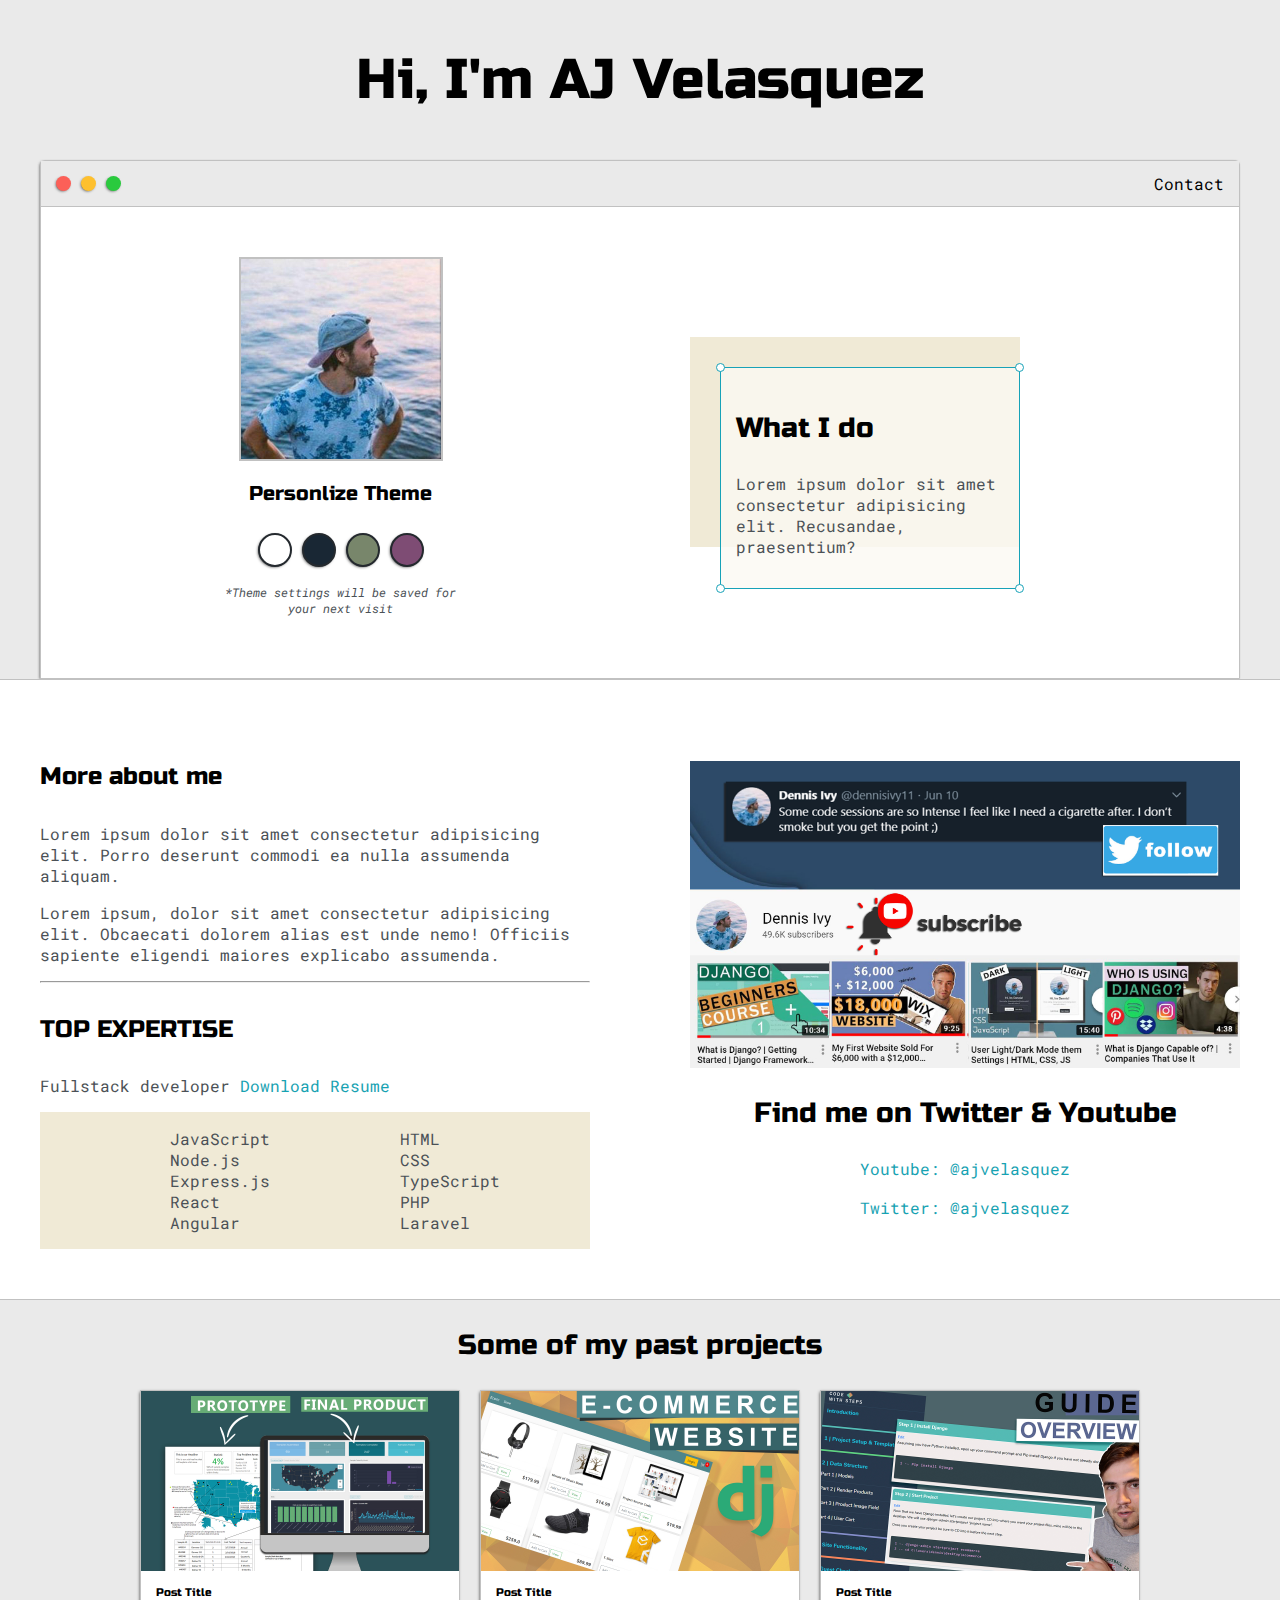
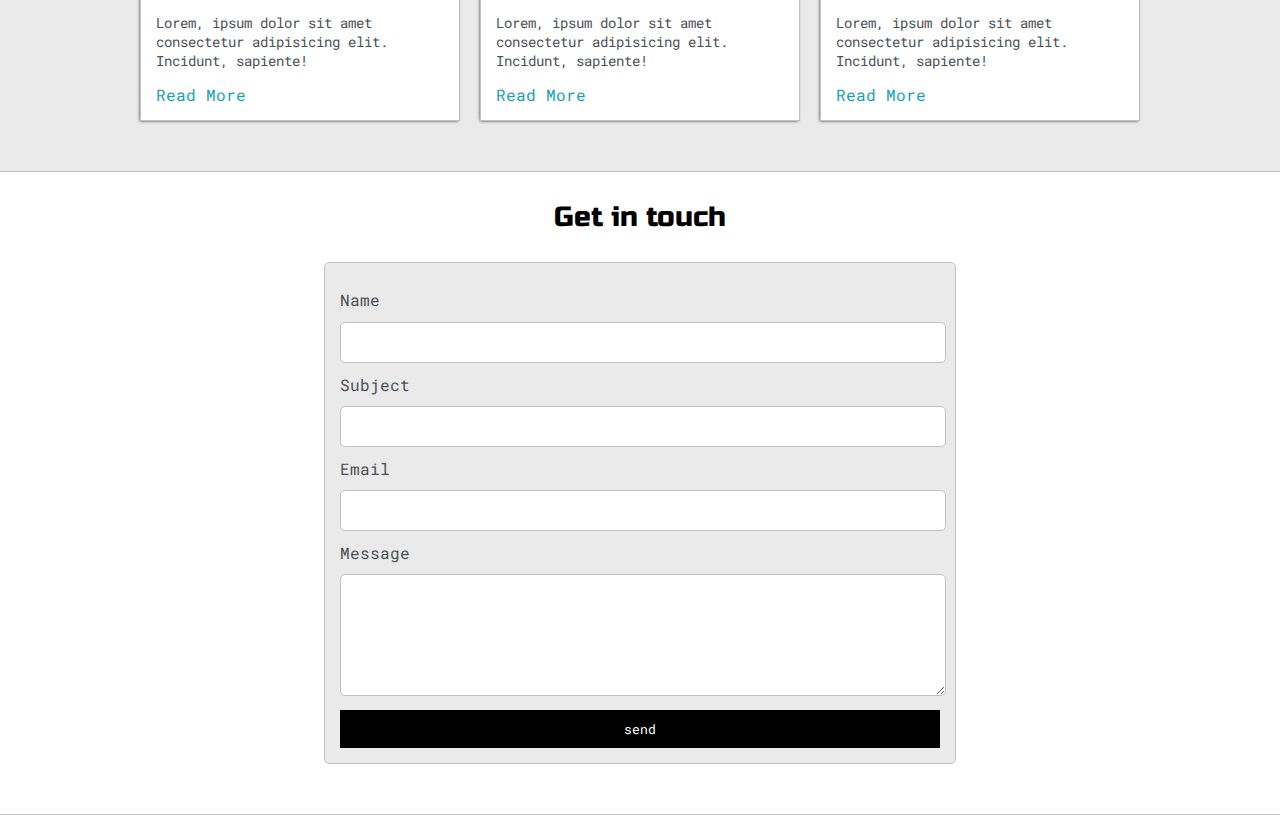
<file: my-website/index.html>
<!DOCTYPE html>
<html lang="en">
<head>
    <meta charset="UTF-8">
    <meta name="viewport" content="width=device-width, initial-scale=1.0">

    <title>AJ Vel</title>

    <link rel="preconnect" href="https://fonts.gstatic.com">
    <link href="https://fonts.googleapis.com/css2?family=Roboto+Mono:wght@500&family=Russo+One&display=swap" rel="stylesheet">

    <link rel="stylesheet" type="text/css" href="default.css">
    <link id="theme-style" rel="stylesheet" type="text/css" href="">
</head>
<body>
    <section class="s1">
        <div class="main-container">
            <div class="greeting-wrapper">
                <h1>Hi, I'm AJ Velasquez</h1>
            </div>

            <div class="intro-wrapper">
                <div class="nav-wrapper">
                    <div class="dots-wrapper">
                        <div id="dot-1" class="browser-dot"></div>
                        <div id="dot-2" class="browser-dot"></div>
                        <div id="dot-3" class="browser-dot"></div>
                    </div>

                    <ul id="navigation">
                        <li>
                            <a href="#">Contact</a>
                        </li>
                    </ul>
                </div>

                <div class="left-column">
                    <img src="images/Dennis.jpg" id="profile_pic">
                    <h5 style="text-align:center; line-height: 0;">
                        Personlize Theme
                    </h5>

                    <div id="theme-options-wrapper">
                        <div data-mode="light" id="light-mode" class="theme-dot"></div>
                        <div data-mode="blue" id="blue-mode" class="theme-dot"></div>
                        <div data-mode="green" id="green-mode" class="theme-dot"></div>
                        <div data-mode="purple" id="purple-mode" class="theme-dot"></div>
                    </div>

                    <p id="settings-note">
                        *Theme settings will be saved for <br>
                        your next visit
                    </p>
                </div>

                <div class="right-column">
                    <div id="preview-shadow">
                        <div id="preview">
                            <div id="corner-tl" class="corner"></div>
                            <div id="corner-tr" class="corner"></div>
                            <h3>What I do</h3>
                            <p>
                                Lorem ipsum dolor sit amet consectetur 
                                adipisicing elit. Recusandae, praesentium?
                            </p>
                            <div id="corner-br" class="corner"></div>
                            <div id="corner-bl" class="corner"></div>
                        </div>
                    </div>
                </div>
            </div>
        </div>
    </section>

    <section class="s2">
        <div class="main-container">
            <div class="about-wrapper">
                <div class="about-me">
                    <h4>More about me</h4>

                    <p>
                        Lorem ipsum dolor sit amet consectetur adipisicing elit. 
                        Porro deserunt commodi ea nulla assumenda aliquam.
                    </p>

                    <p>
                        Lorem ipsum, dolor sit amet consectetur adipisicing elit. 
                        Obcaecati dolorem alias est unde nemo! Officiis sapiente 
                        eligendi maiores explicabo assumenda.
                    </p>

                    <hr>
    
                    <h4>TOP EXPERTISE</h4>
    
                    <p>
                        Fullstack developer 
                        <a target="_blank" href="pdf-does-not-exist.pdf">Download Resume</a>
                    </p>

                    <div id="skills">
                        <ul>
                            <li>JavaScript</li>
                            <li>Node.js</li>
                            <li>Express.js</li>
                            <li>React</li>
                            <li>Angular</li>
                        </ul>

                        <ul>
                            <li>HTML</li>
                            <li>CSS</li>
                            <li>TypeScript</li>
                            <li>PHP</li>
                            <li>Laravel</li>
                        </ul>
                    </div>
                </div>


                <div class="social-links">
                    <img id="social_img" src="images/follow.jpg">

                    <h3>Find me on Twitter & Youtube</h3>
                    <a href="#" target="_blank">Youtube: @ajvelasquez</a>
                    <br>
                    <a href="#" target="_blank">Twitter: @ajvelasquez</a>
                </div>
            </div>
        </div>
    </section>

    <section class="s1">
        <div class="main-container">
            <h3 style="text-align: center;">
                Some of my past projects
            </h3>
            <div class="post-wrapper">
                <div class="post">
                    <img src="images/dash.jpg" class="thumbnail">
                    <div class="post-preview">
                        <h6 class="post-title">Post Title</h6>
                        <p class="post-intro">
                            Lorem, ipsum dolor sit amet consectetur 
                            adipisicing elit. Incidunt, sapiente!
                        </p>
                        <a href="post.html">Read More</a>
                    </div>
                </div>

                <div class="post">
                    <img src="images/ecom.jpg" class="thumbnail">
                    <div class="post-preview">
                        <h6 class="post-title">Post Title</h6>
                        <p class="post-intro">
                            Lorem, ipsum dolor sit amet consectetur 
                            adipisicing elit. Incidunt, sapiente!
                        </p>
                        <a href="post.html">Read More</a>
                    </div>
                </div>

                <div class="post">
                    <img src="images/membership site.jpg" class="thumbnail">
                    <div class="post-preview">
                        <h6 class="post-title">Post Title</h6>
                        <p class="post-intro">
                            Lorem, ipsum dolor sit amet consectetur 
                            adipisicing elit. Incidunt, sapiente!
                        </p>
                        <a href="post.html">Read More</a>
                    </div>
                </div>
            </div>
        </div>
    </section>

    <section class="s2">
        <div class="main-container">
            <h3 style="text-align: center;">
                Get in touch
            </h3>
            <form id="contact-form">
                <label>Name</label>
                <input class="input-field" type="text" name="name">

                <label>Subject</label>
                <input class="input-field" type="text" name="subject">

                <label>Email</label>
                <input class="input-field" type="text" name="email">

                <label>Message</label>
                <textarea name="message" class="input-field"></textarea>

                <input id="submit-btn" type="submit" value="send">
            </form>
        </div>
    </section>

    <script src="script.js"></script>
</body>
</html>
</file>
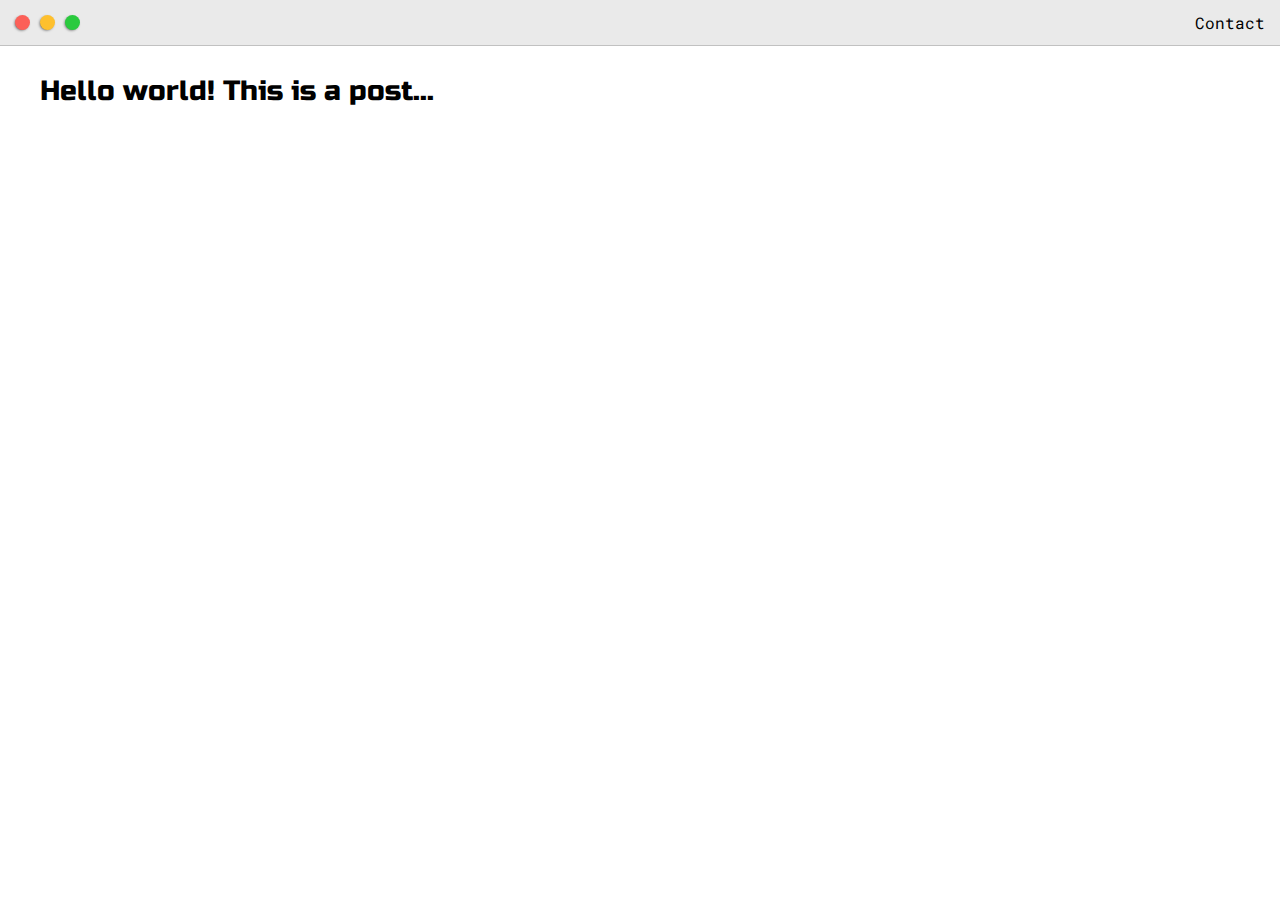
<file: my-website/post.html>
<!DOCTYPE html>
<html lang="en">
<head>
    <meta charset="UTF-8">
    <meta name="viewport" content="width=device-width, initial-scale=1.0">

    <title>Post Name</title>

    <link rel="preconnect" href="https://fonts.gstatic.com">
    <link href="https://fonts.googleapis.com/css2?family=Roboto+Mono:wght@500&family=Russo+One&display=swap" rel="stylesheet">

    <link rel="stylesheet" type="text/css" href="default.css">
</head>
<body>
    <div class="nav-wrapper">
        <div class="dots-wrapper">
            <div id="dot-1" class="browser-dot"></div>
            <div id="dot-2" class="browser-dot"></div>
            <div id="dot-3" class="browser-dot"></div>
        </div>

        <ul id="navigation">
            <li>
                <a href="#">Contact</a>
            </li>
        </ul>
    </div>

    <div class="main-container">
        <h3>
            Hello world! This is a post...
        </h3>
    </div>
</body>
</html>
</file>
<file: my-website/default.css>
:root {
    --mainColor: #eaeaea;
    --secondaryColor: #fff;

    --borderColor: #c1c1c1;

    --mainText: black;
    --secondaryText: #4b5156;

    --themeDotBorder: #24292e;

    --previewBg: rgb(251, 249, 243, 0.8);
    --previewShadow: #f0ead6;

    --buttonColor: black;
}

html, body {
    padding: 0;
    margin: 0;
}

body * {
    transition: 0.3s;
}

h1, h2, h3, h4, h5, h6, strong {
    color: var(--mainText);
    font-family: 'Russo One', sans-serif;
    font-weight: 500;
}

p, li, span, label, input, textarea, a {
    color: var(--secondaryText);
    font-family: 'Roboto Mono', monospace;
}

a {
    text-decoration: none;
    color: #17a2b2;
}

ul {
    list-style: none;
}

h1 {
    font-size: 56px;
}

h2 {
    font-size: 36px;
}

h3 {
    font-size: 28px;
}

h4 {
    font-size: 24px;
}

h5 {
    font-size: 20px;
}

h6 {
    font-style: 16px;
}

.s1 {
    background-color: var(--mainColor);
    border-bottom: 1px solid var(--borderColor);
    overflow: auto;
}

.s2 {
    background-color: var(--secondaryColor);
    border-bottom: 1px solid var(--borderColor);
    overflow: auto;
}

.main-container {
    width: 1200px;
    margin: auto;
}

.greeting-wrapper {
    display: grid;
    text-align: center;
    align-items: center;
    min-height: 10em;
}

.intro-wrapper {
    background-color: var(--secondaryColor);
    border: 1px solid var(--borderColor);
    border-radius: 5px 5px 0 0;

    -webkit-box-shadow: -1px 1px 3px -1px rgba(0, 0, 0, 0.75);
    -moz-box-shadow: -1px 1px 3px -1px rgba(0, 0, 0, 0.75);
    box-shadow: -1px 1px 3px -1px rgba(0, 0, 0, 0.75);

    display: grid;
    grid-template-columns: 1fr 1fr;
    grid-template-areas: 
        'nav-wrapper nav-wrapper'
        'left-column right-column'
    ;
}

.nav-wrapper {
    grid-area: nav-wrapper;
    border-bottom: 1px solid var(--borderColor);
    display: flex;
    justify-content: space-between;
    align-items: center;
    background-color: var(--mainColor);
}

#navigation {
    margin: 0;
    padding: 10px;
}

#navigation a {
    color: var(--mainText);
}

#navigation li {
    display: inline-block;
    margin-right: 5px;
    margin-left: 5px;
}

.dots-wrapper {
    display: flex;
    padding: 10px;
}

.browser-dot {
    background-color: black;
    height: 15px;
    width: 15px;
    border-radius: 50%;
    margin: 5px;

    box-shadow: -1px 1px 3px -1px rgba(0, 0, 0, 0.75);
    -webkit-box-shadow: -1px 1px 3px -1px rgba(0, 0, 0, 0.75);
    -moz-box-shadow: -1px 1px 3px -1px rgba(0, 0, 0, 0.75);
}

#dot-1 {
    background-color: #fc6058;
}

#dot-2 {
    background-color: #fec02e;
}

#dot-3 {
    background-color: #2aca3e;
}

.left-column {
    grid-area: left-column;
    padding-top: 50px;
    padding-bottom: 50px;
}

#profile_pic {
    display: block;
    margin: 0 auto;
    width: 200px;
    height: 200px;
    object-fit: cover;
    border: 2px solid var(--borderColor);
}

#theme-options-wrapper {
    display: flex;
    justify-content: center;
}

.theme-dot {
    height: 30px;
    width: 30px;
    background-color: black;
    border-radius: 50px;
    margin: 5px;
    border: 2px solid var(--themeDotBorder);
    -webkit-box-shadow: -1px 1px 3px -1px rgba(0, 0, 0, 0.75);
    -moz-box-shadow: -1px 1px 3px -1px rgba(0, 0, 0, 0.75);
    box-shadow: -1px 1px 3px -1px rgba(0, 0, 0, 0.75);
    cursor: pointer;
}

.theme-dot:hover {
    border-width: 5px;
}

#light-mode {
    background-color: #fff;
}

#blue-mode {
    background-color: #192734;
}

#green-mode {
    background-color: #78866b;
}

#purple-mode {
    background-color: #7e4c74;
}

#settings-note {
    font-size: 12px;
    font-style: italic;
    text-align: center;
}

.right-column {
    grid-area: right-column;
    display: grid;
    align-content: center;

    padding: 50px;
    padding-left: 50px;
}

#preview-shadow {
    background-color: var(--previewShadow);
    max-width: 300px;
    max-height: 180px;
    padding-left: 30px;
    padding-top: 30px;
}

#preview {
    max-width: 300px;
    border: 1.5px solid #17a2b8;
    background-color: var(--previewBg);
    padding: 15px;
    position: relative;
}

.corner {
    width: 7px;
    height: 7px;
    border-radius: 50%;
    border: 1.5px solid #17a2b8;
    background-color: #fff;
    position: absolute;
}

#corner-tl {
    top: -5px;
    left: -5px;
}

#corner-tr {
    top: -5px;
    right: -5px;
}

#corner-br {
    bottom: -5px;
    right: -5px;
}

#corner-bl {
    bottom: -5px;
    left: -5px;
}

.about-wrapper {
    display: grid;
    grid-template-columns: repeat(auto-fit, minmax(320px, 1fr));
    padding-bottom: 50px;
    padding-top: 50px;
    gap: 100px;
}

#skills {
    display: flex;
    justify-content: space-evenly;
    background-color: var(--previewShadow);
}

.social-links {
    display: grid;
    align-content: center;
    text-align: center;
}

#social_img {
    width: 100%;
}

.post-wrapper {
    display: grid;
    grid-template-columns: repeat(auto-fit, 320px);
    gap: 20px;
    justify-content: center;
    padding-bottom: 50px;
}

.post {
    border: 1px solid var(--borderColor);
    -webkit-box-shadow: -1px 1px 3px -1px rgba(0, 0, 0, 0.75);
    -moz-box-shadow: -1px 1px 3px -1px rgba(0, 0, 0, 0.75);
    box-shadow: -1px 1px 3px -1px rgba(0, 0, 0, 0.75);
}

.thumbnail {
    display: block;
    width: 100%;
    height: 180px;
    object-fit: cover;
}

.post-preview {
    background-color: #fff;
    padding: 15px;
}

.post-title {
    color: black;
    margin: 0;
}

.post-intro {
    color: #4b5156;
    font-size: 14px;
}

#contact-form {
    display: block;
    max-width: 600px;
    margin: 0 auto;
    border: 1px solid var(--borderColor);
    padding: 15px;
    border-radius: 5px;
    background-color: var(--mainColor);
    margin-bottom: 50px;
}

#contact-form label {
    line-height: 2.7em;
}

#contact-form textarea {
    min-height: 100px;
    font-size: 14px;
}

.input-field {
    width: 100%;
    padding-top: 10px;
    padding-bottom: 10px;
    background-color: var(--secondaryColor);
    border-radius: 5px;
    border: 1px solid var(--borderColor);
    font-size: 14px;
}

#submit-btn {
    margin-top: 10px;
    width: 100%;
    padding-top: 10px;
    padding-bottom: 10px;
    color: #fff;
    background-color: var(--buttonColor);
    border: none;
}

@media screen and (max-width: 1200px) {
    .main-container {
        width: 95%;
        margin: auto;
    }
}

@media screen and (max-width: 800px) {
    .intro-wrapper {
        grid-template-columns: 1fr;
        grid-template-areas: 
            'nav-wrapper'
            'left-column'
            'right-column'
        ;
    }

    .right-column {
        justify-content: center;
    }
}

@media screen and (max-width: 800px) {
    .right-column {
        padding-bottom: 100px;
    }
}

@media screen and (max-width: 400px) {
    .right-column {
        padding-bottom: 120px;
    }
}

@media screen and (max-width: 350px) {
    .right-column {
        padding-bottom: 140px;
    }
}
</file>
